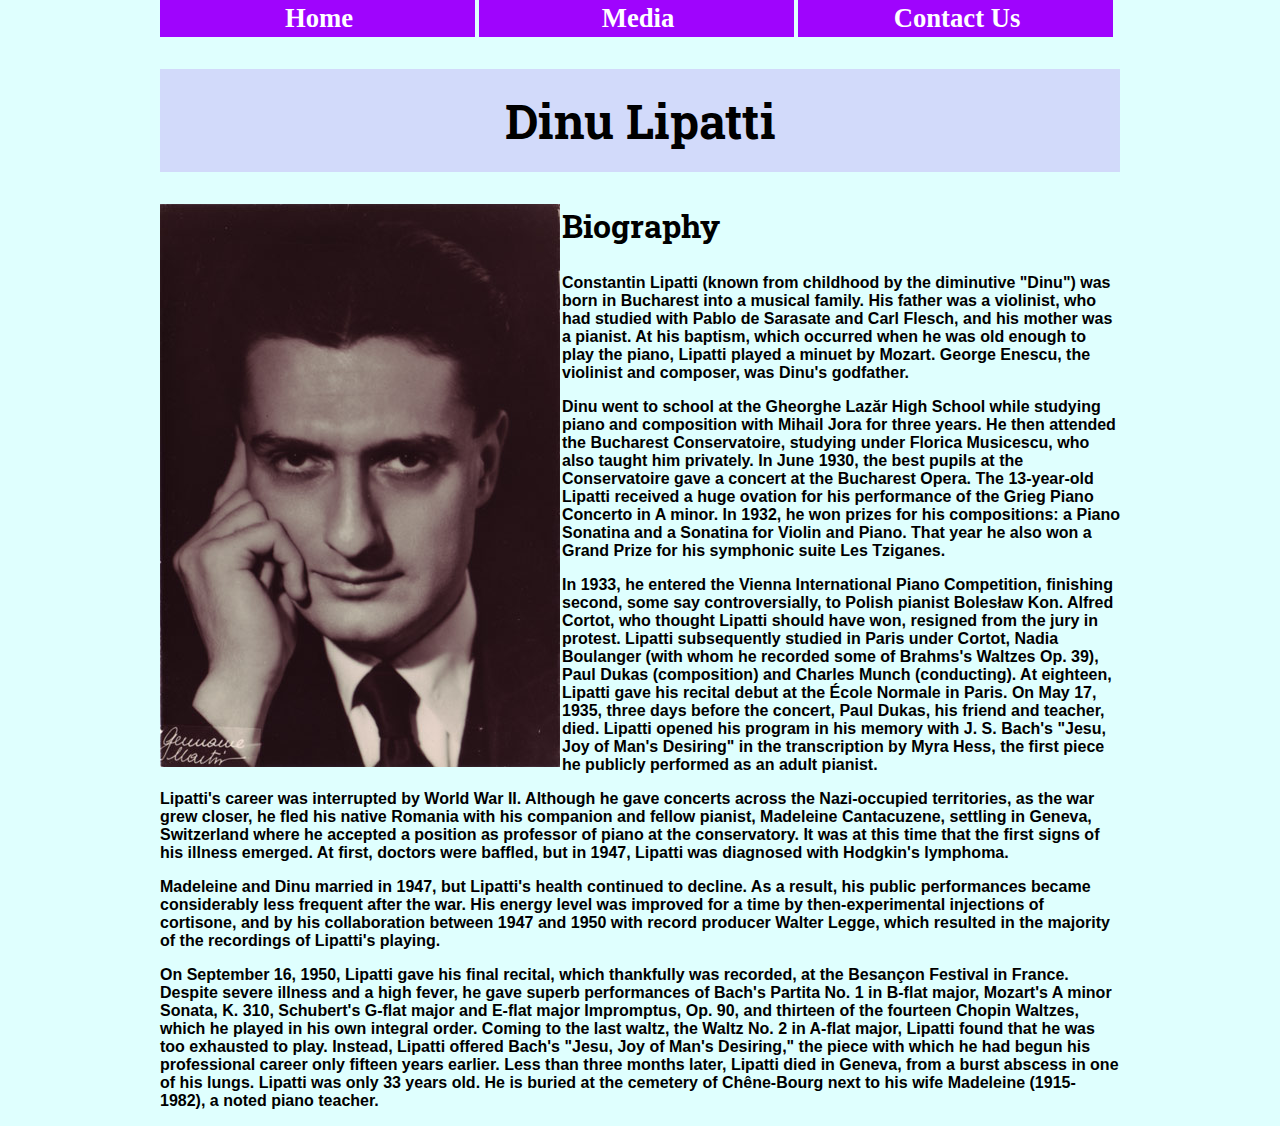
<file: index.html>
<!DOCTYPE html>
<html>
    <head>
        <meta http-equiv="Content-Type" content="text/html; charset=UTF-8">
        <link rel="stylesheet" href="stylesheet1.css" type="text/css" />
        <link href="https://fonts.googleapis.com/css?family=Aref+Ruqaa|Bitter|Roboto+Slab" rel="stylesheet">
        <title>Dinu Lipatti</title>
        
        <!-- This is the Main Page.  -->
        
    </head>
    <body>
        
    <div class="nav">
        <ul>
            <li><a href="index.html">Home</a></li>
            <li><a href="media.html">Media</a></li>
              <li><a href="contact.html">Contact Us</a></li>
        </ul>
    </div>
    
    <!-- Text (reworked for syntax and flox) and photo are from Wikipedia. -->

    <h1 id="dinu">Dinu Lipatti</h1>
    <img src="images\Dinu_Lipatti.jpg"></img>
    
<div class="bio">    
    
    <h2 id="title">Biography</h2>
<p>Constantin Lipatti (known from childhood by the diminutive "Dinu") was born in Bucharest into a musical family.  His father was a violinist, who had studied with Pablo de Sarasate and Carl Flesch, and his mother was a pianist. At his baptism, which occurred when he was old enough to play the piano, Lipatti played a minuet by Mozart.  George Enescu, the violinist and composer, was Dinu's godfather.</p>

<p>Dinu went to school at the Gheorghe Lazăr High School while studying piano and composition with Mihail Jora for three years. He then attended the Bucharest Conservatoire, studying under Florica Musicescu, who also taught him privately. In June 1930, the best pupils at the Conservatoire gave a concert at the Bucharest Opera.  The 13-year-old Lipatti received a huge ovation for his performance of the Grieg Piano Concerto in A minor. In 1932, he won prizes for his compositions: a Piano Sonatina and a Sonatina for Violin and Piano. That year he also won a Grand Prize for his symphonic suite Les Tziganes.
</p>

<p>In 1933, he entered the Vienna International Piano Competition, finishing second, some say controversially, to Polish pianist Bolesław Kon. Alfred Cortot, who thought Lipatti should have won, resigned from the jury in protest. Lipatti subsequently studied in Paris under Cortot, Nadia Boulanger (with whom he recorded some of Brahms's Waltzes Op. 39), Paul Dukas (composition) and Charles Munch (conducting). At eighteen, Lipatti gave his recital debut at the École Normale in Paris. On May 17, 1935, three days before the concert, Paul Dukas, his friend and teacher, died. Lipatti opened his program in his memory with J. S. Bach's "Jesu, Joy of Man's Desiring" in the transcription by Myra Hess, the first piece he publicly performed as an adult pianist.
</p>
<p>Lipatti's career was interrupted by World War II. Although he gave concerts across the Nazi-occupied territories, as the war grew closer, he fled his native Romania with his companion and fellow pianist, Madeleine Cantacuzene, settling in Geneva, Switzerland where he accepted a position as professor of piano at the conservatory. It was at this time that the first signs of his illness emerged. At first, doctors were baffled, but in 1947, Lipatti was diagnosed with Hodgkin's lymphoma.
</p>
<p>Madeleine and Dinu married in 1947, but Lipatti's health continued to decline. As a result, his public performances became considerably less frequent after the war. His energy level was improved for a time by then-experimental injections of cortisone, and by his collaboration between 1947 and 1950 with record producer Walter Legge, which resulted in the majority of the recordings of Lipatti's playing.
</p>
<p>On September 16, 1950, Lipatti gave his final recital, which thankfully was recorded, at the Besançon Festival in France. Despite severe illness and a high fever, he gave superb performances of Bach's Partita No. 1 in B-flat major, Mozart's A minor Sonata, K. 310, Schubert's G-flat major and E-flat major Impromptus, Op. 90, and thirteen of the fourteen Chopin Waltzes, which he played in his own integral order. Coming to the last waltz, the Waltz No. 2 in A-flat major, Lipatti found that he was too exhausted to play.  Instead, Lipatti offered Bach's "Jesu, Joy of Man's Desiring," the piece with which he had begun his professional career only fifteen years earlier. Less than three months later, Lipatti died in Geneva, from a burst abscess in one of his lungs. Lipatti was only 33 years old.  He is buried at the cemetery of Chêne-Bourg next to his wife Madeleine (1915-1982), a noted piano teacher.
</p>
</div>
   
</html>
</file>
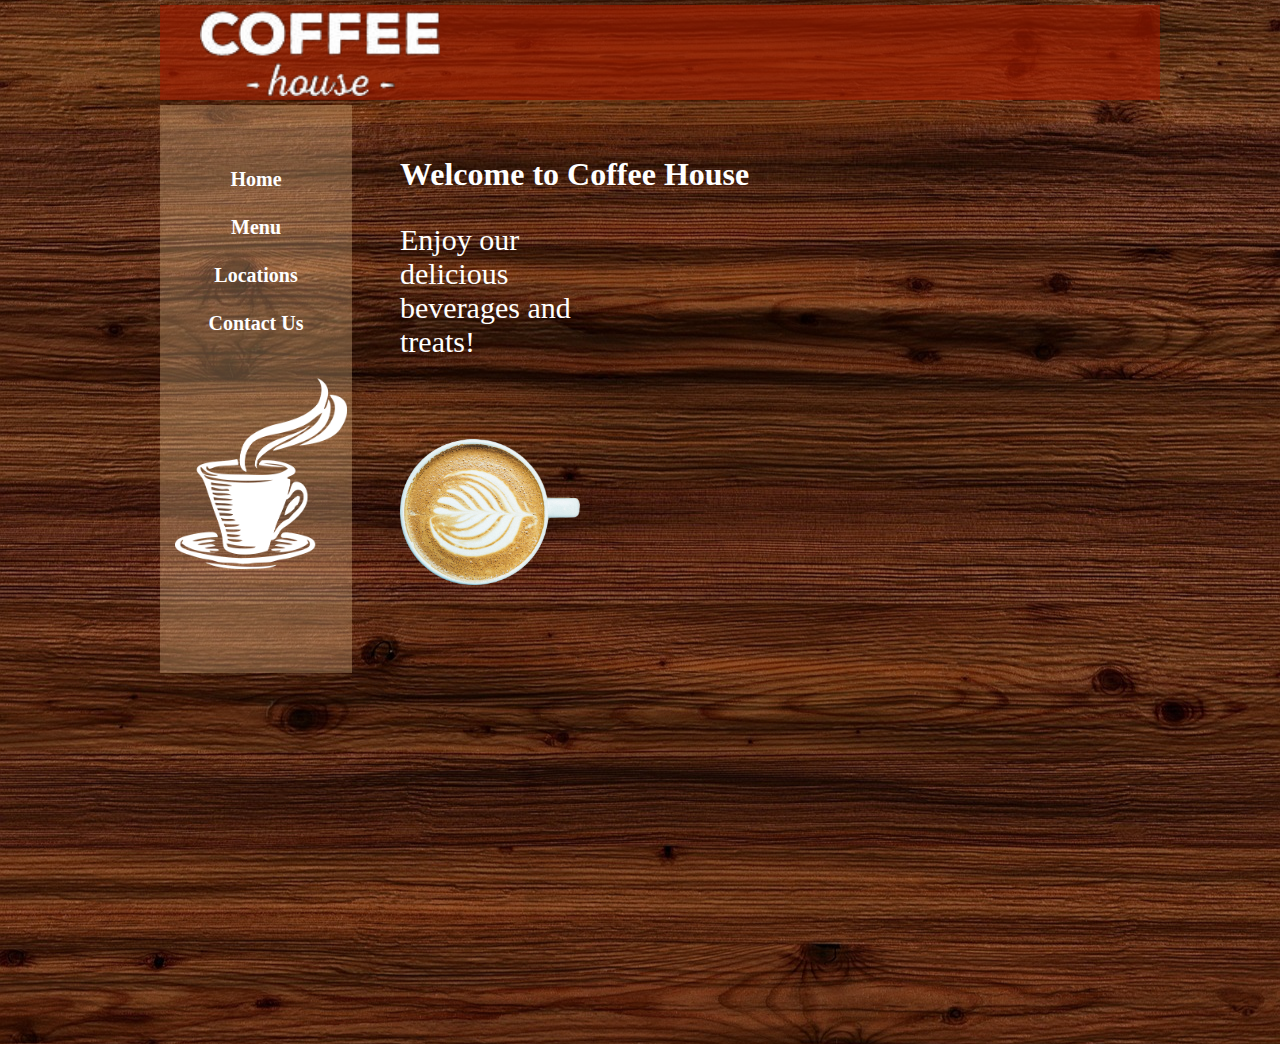
<file: coffee_house/index.html>
<!DOCTYPE html>
<html>
    <head>
        <link rel ="stylesheet" href ="stylesheet.css" type="text/css" />
        
        <title></title>
    
    </head>
        
    <body>
        <div id="header">
            <img src="images/coffeehouse.png" />
          </div>
             
        <div class="side">
            <ul id="main_menu">
                <li><a href=index.html>Home</a></li>
                <li><a href=menu.html>Menu</a></li>
                <li><a href=locations.html>Locations</a></li>
                <li><a href=contact.html>Contact Us</a></li>
            </ul>
            <img src="images/coffee_cup.png" />
        </div>
    
        <div class="main">
            <h1>Welcome to Coffee House</h1>
            <p class="main_page">Enjoy our delicious beverages and treats!</p>
            <img src="images/cup.png" />
        </div>

    
    
    
    </body>
</html>
</file>
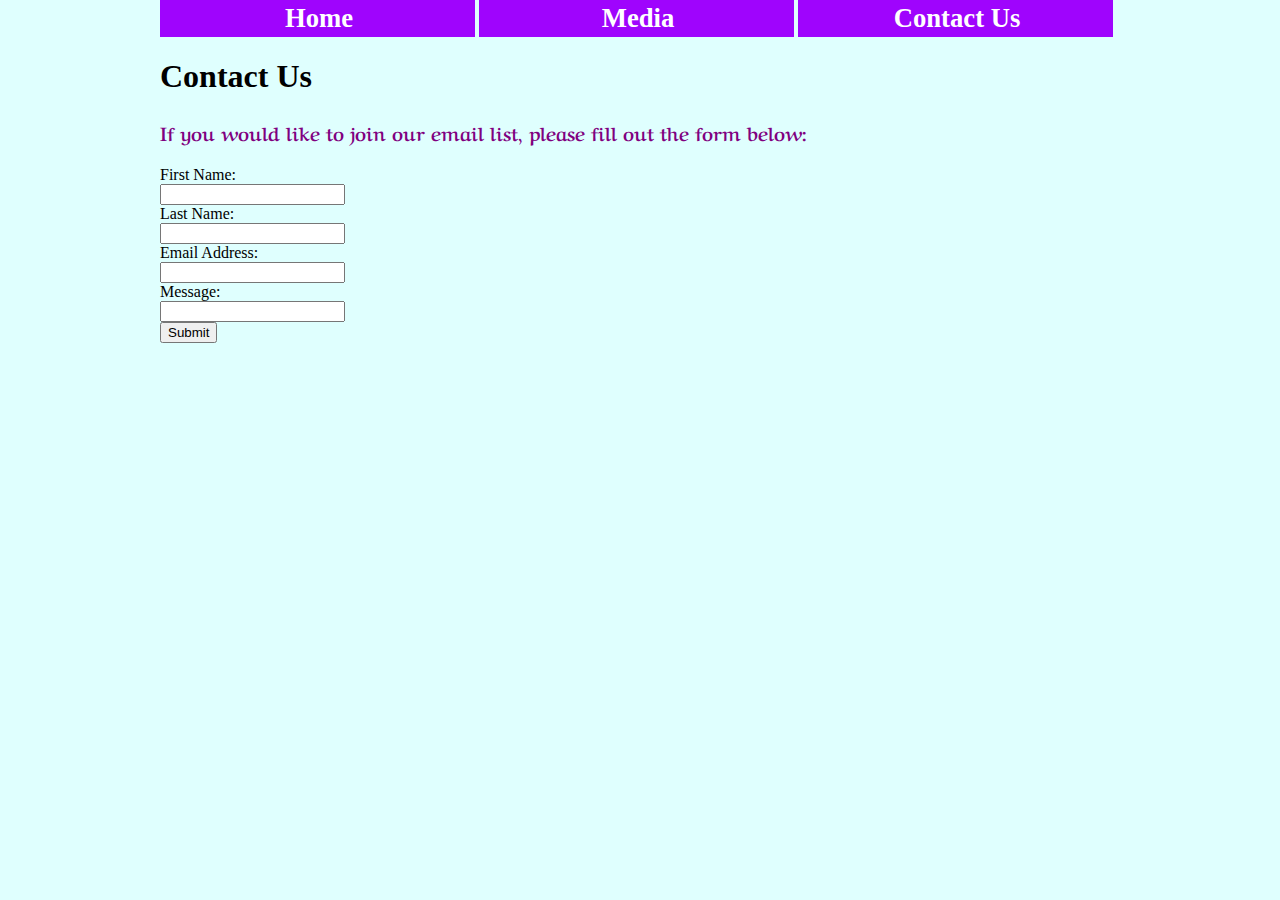
<file: contact.html>
<!DOCTYPE html>
<html>
    <head>
        <title>Related Pages</title>
            <link rel="stylesheet" href="stylesheet1.css" type="text/css" />
            <link href="https://fonts.googleapis.com/css?family=Aref+Ruqaa|Bitter" rel="stylesheet">

    </head>
    <body>
        
        <!-- THIS IS THE CONTACT PAGE -->
        
    <div class="nav">
        <ul>
            <li><a href="index.html">Home</a></li>
            <li><a href="media.html">Media</a></li>
            <li><a href="contact.html">Contact Us</a></li>
        </ul>
    </div>
    </head>
    <body>
<h1>Contact Us</h1>
<p id="info">If you would like to join our email list, please fill out the form below:</p>

<form>
    First Name:<br>
    <input type="text" name="first_name"/><br>
    Last Name:<br>
    <input type="text" name="last_name"/><br>
    Email Address:<br>
    <input type="text" name="Email"/><br>
    Message:<br>
    <input type="text" name="Message"/><br>
    <input type="submit" value="Submit"/>
</form>

    </body>
</html>
</file>
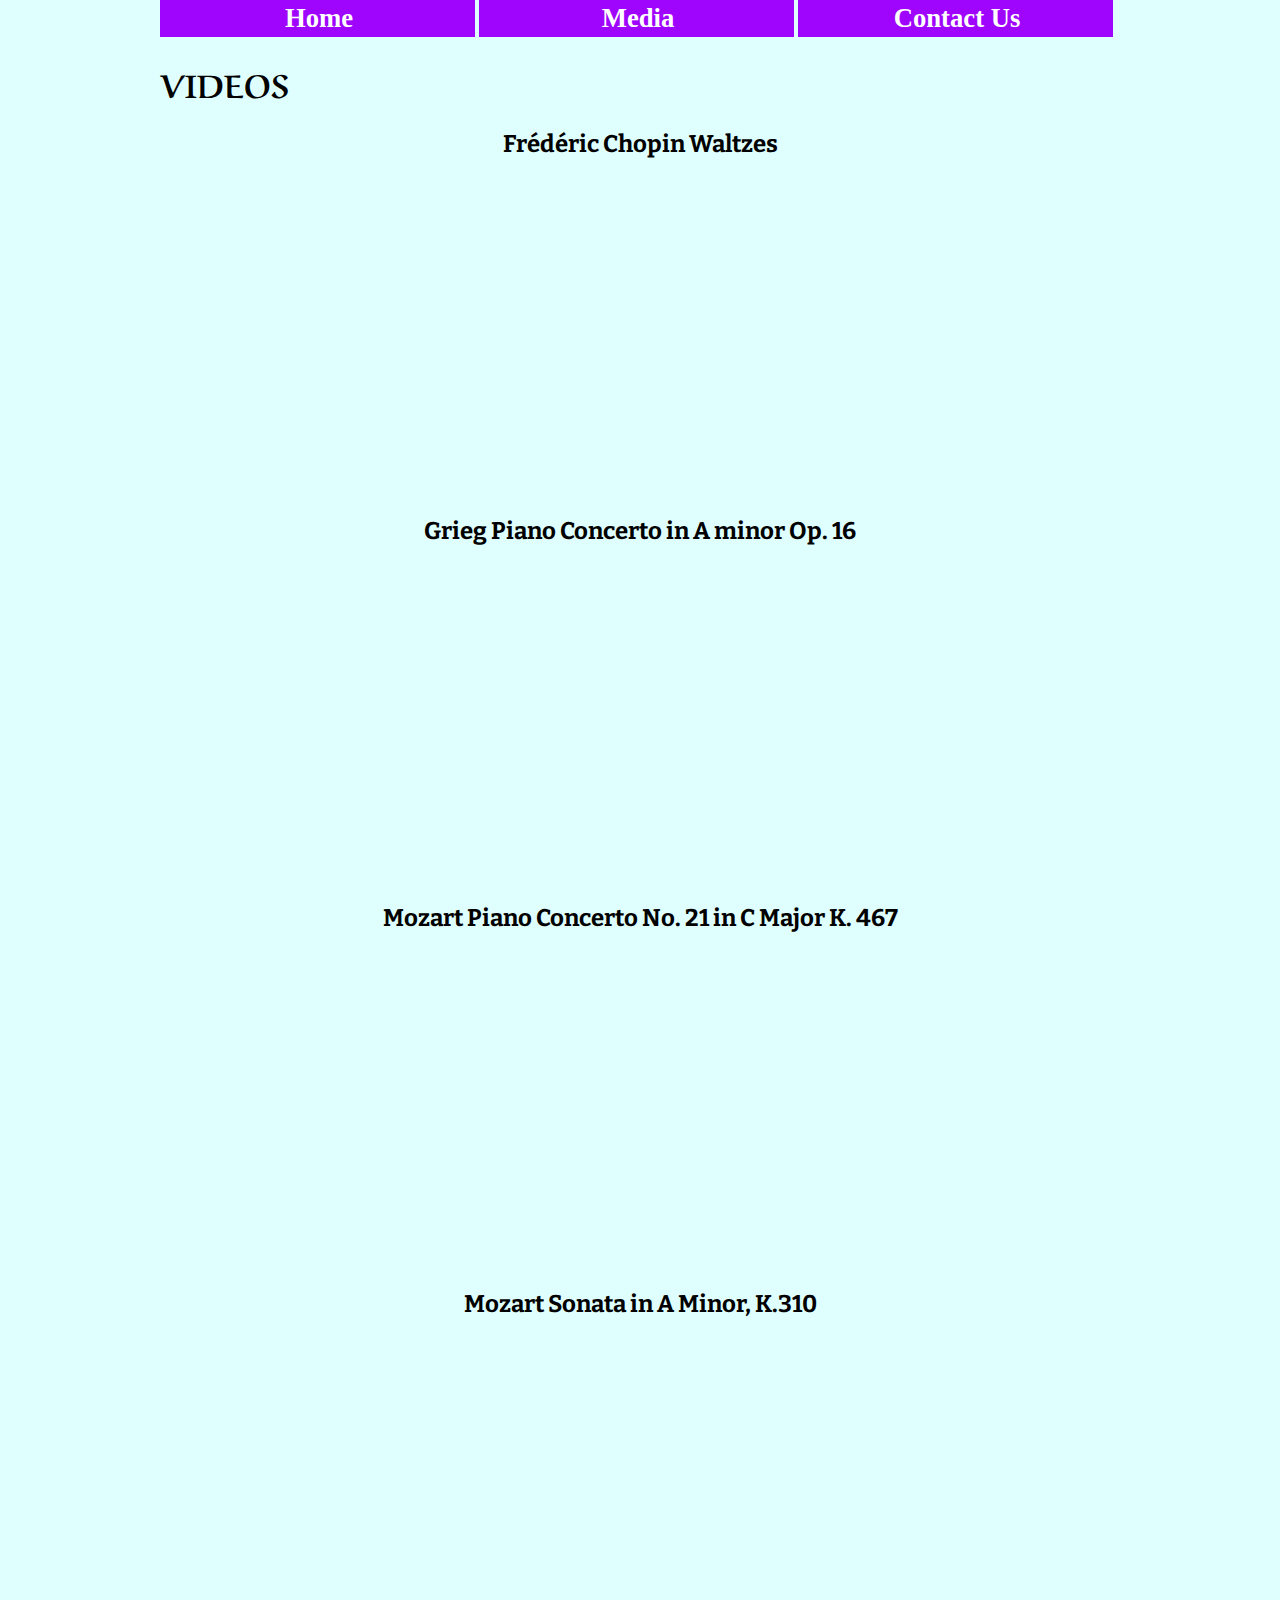
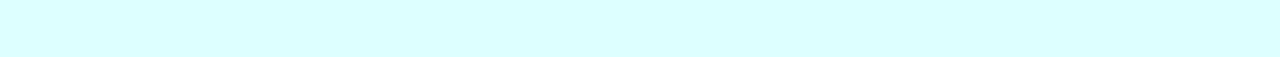
<file: media.html>
<!DOCTYPE html>
<html>
    <head>
    <meta http-equiv="Content-Type" content="text/html; charset=UTF-8">
    <link rel="stylesheet" href="stylesheet1.css" type="text/css" />
    <link href="https://fonts.googleapis.com/css?family=Aref+Ruqaa|Bitter" rel="stylesheet">

        <title>Media</title>
    </head>
    
    <!-- THIS IS THE MEDIA PAGE -->
    
    <body>
    <div class="nav">
        <ul>
            <li><a href="index.html">Home</a></li>
            <li><a href="media.html">Media</a></li>
            <li><a href="contact.html">Contact Us</a></li>
        </ul>
    </div>
<h1 id="google">VIDEOS</h1>
<div class="video">
    
    <h2>Frédéric Chopin Waltzes</h2>
    <iframe width="420" height="315" src="https://www.youtube.com/embed/Xdr_sBXvaJY" frameborder="0" allowfullscreen></iframe>
    
    <h2>Grieg Piano Concerto in A minor Op. 16</h2>
    <iframe width="420" height="315" src="https://www.youtube.com/embed/_uRFCECOnA8" frameborder="0" allowfullscreen></iframe>
       
    <h2>Mozart Piano Concerto No. 21 in C Major K. 467</h2>
    <iframe width="420" height="315" src="https://www.youtube.com/embed/APT0eGiGdy4" frameborder="0" allowfullscreen></iframe>
    
     <h2>Mozart Sonata in A Minor, K.310</h2>
    <iframe width="420" height="315" src="https://www.youtube.com/embed/_2UvDOGo3qI" frameborder="0" allowfullscreen></iframe>
    
</div>
</body>
</html>
</file>
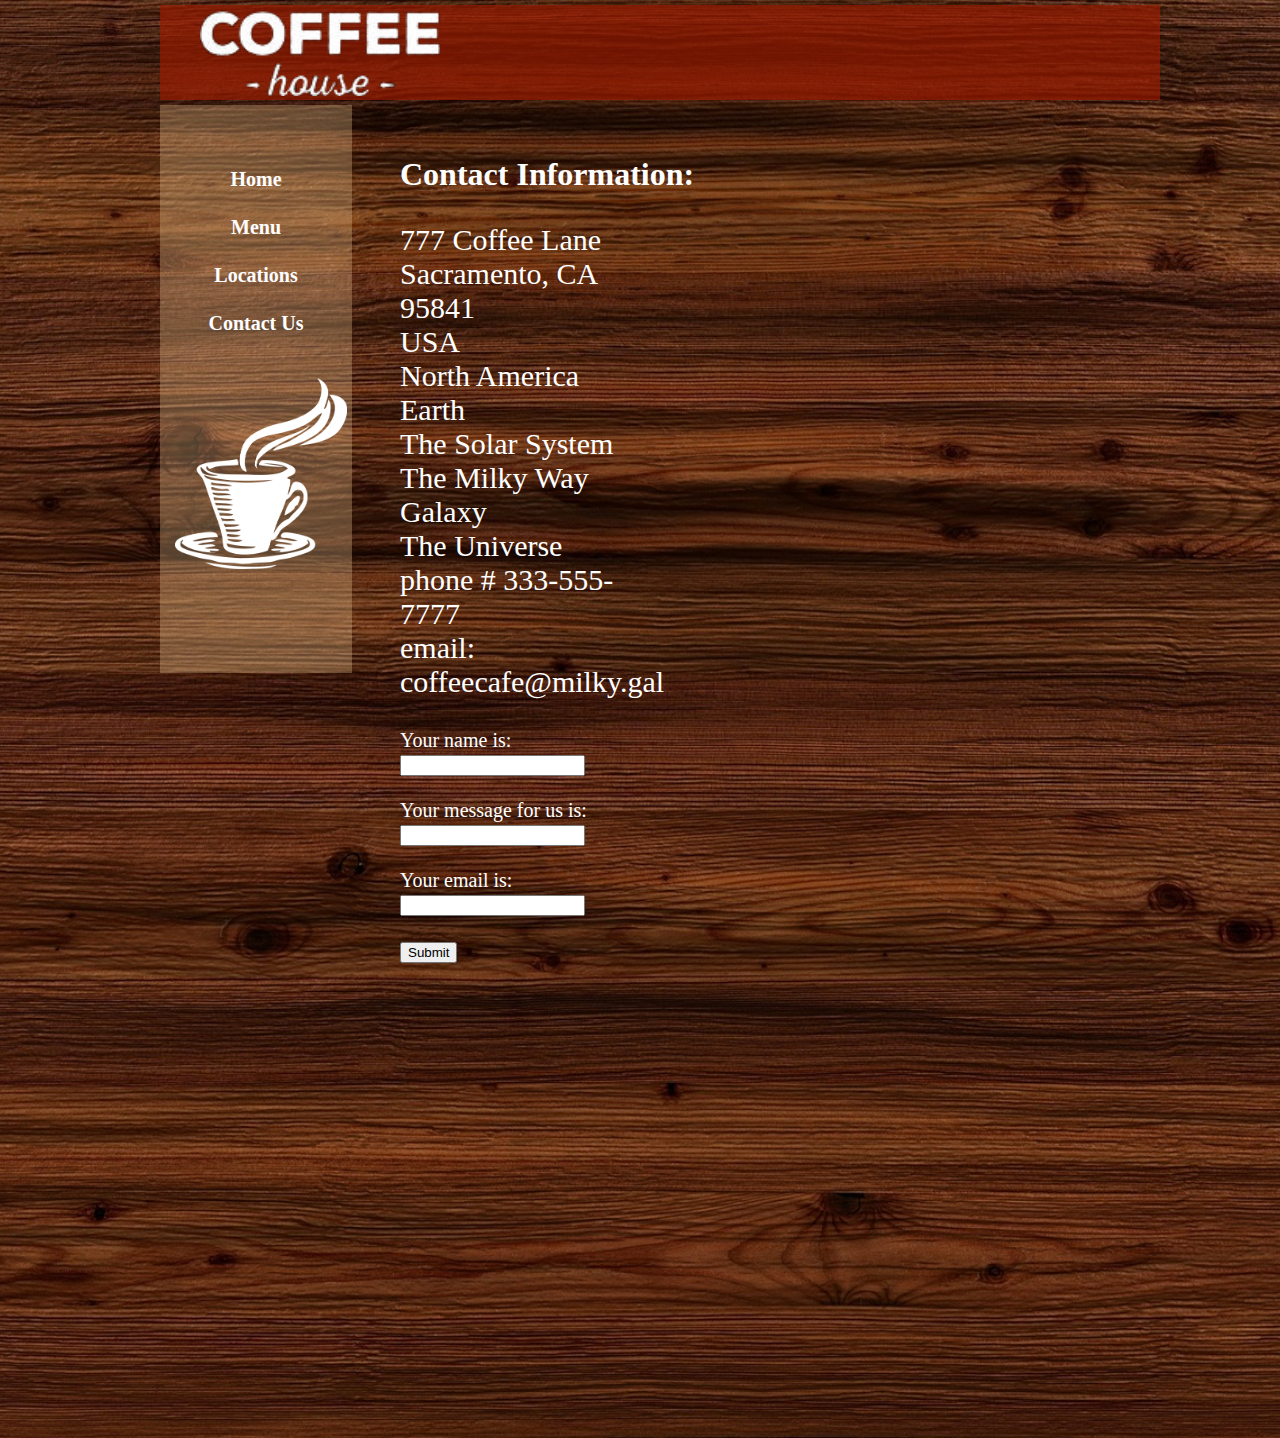
<file: coffee_house/contact.html>
<!DOCTYPE html>
<html>
    <head>
        <link rel ="stylesheet" href ="stylesheet.css" type="text/css" />
        
        <title></title>
    
    </head>
        
    <body>
        <div id="header">
            <img src="images/coffeehouse.png" />
          </div>
             
        <div class="side">
           <ul id="main_menu">
                <li><a href=index.html>Home</a></li>
                <li><a href=menu.html>Menu</a></li>
                <li><a href=locations.html>Locations</a></li>
                <li><a href=contact.html>Contact Us</a></li>
            </ul>
            <img src="images/coffee_cup.png" />
            
        </div>
    
        <div class="main">
            <h1>Contact Information:</h1>
            <p class="main_page">
                777 Coffee Lane<br />
                Sacramento, CA 95841<br />
                USA<br />
                North America<br />
                Earth<br />
                The Solar System<br />
                The Milky Way Galaxy<br />
                The Universe<br />
                phone # 333-555-7777<br />
                email: coffeecafe@milky.gal<br />
                
            <form style = "font-size:20px">
                Your name is: <br>
                <input type="text" name="name"/>
                <br><br>
                Your message for us is: <br>
                <input type="text" name="message"/>
                <br><br>
                Your email is: <br>
                <input type="text" name="email"/>
                <br><br>
                <input type="submit" value="Submit"/>
                </p>
            </form>
        </div>
</file>
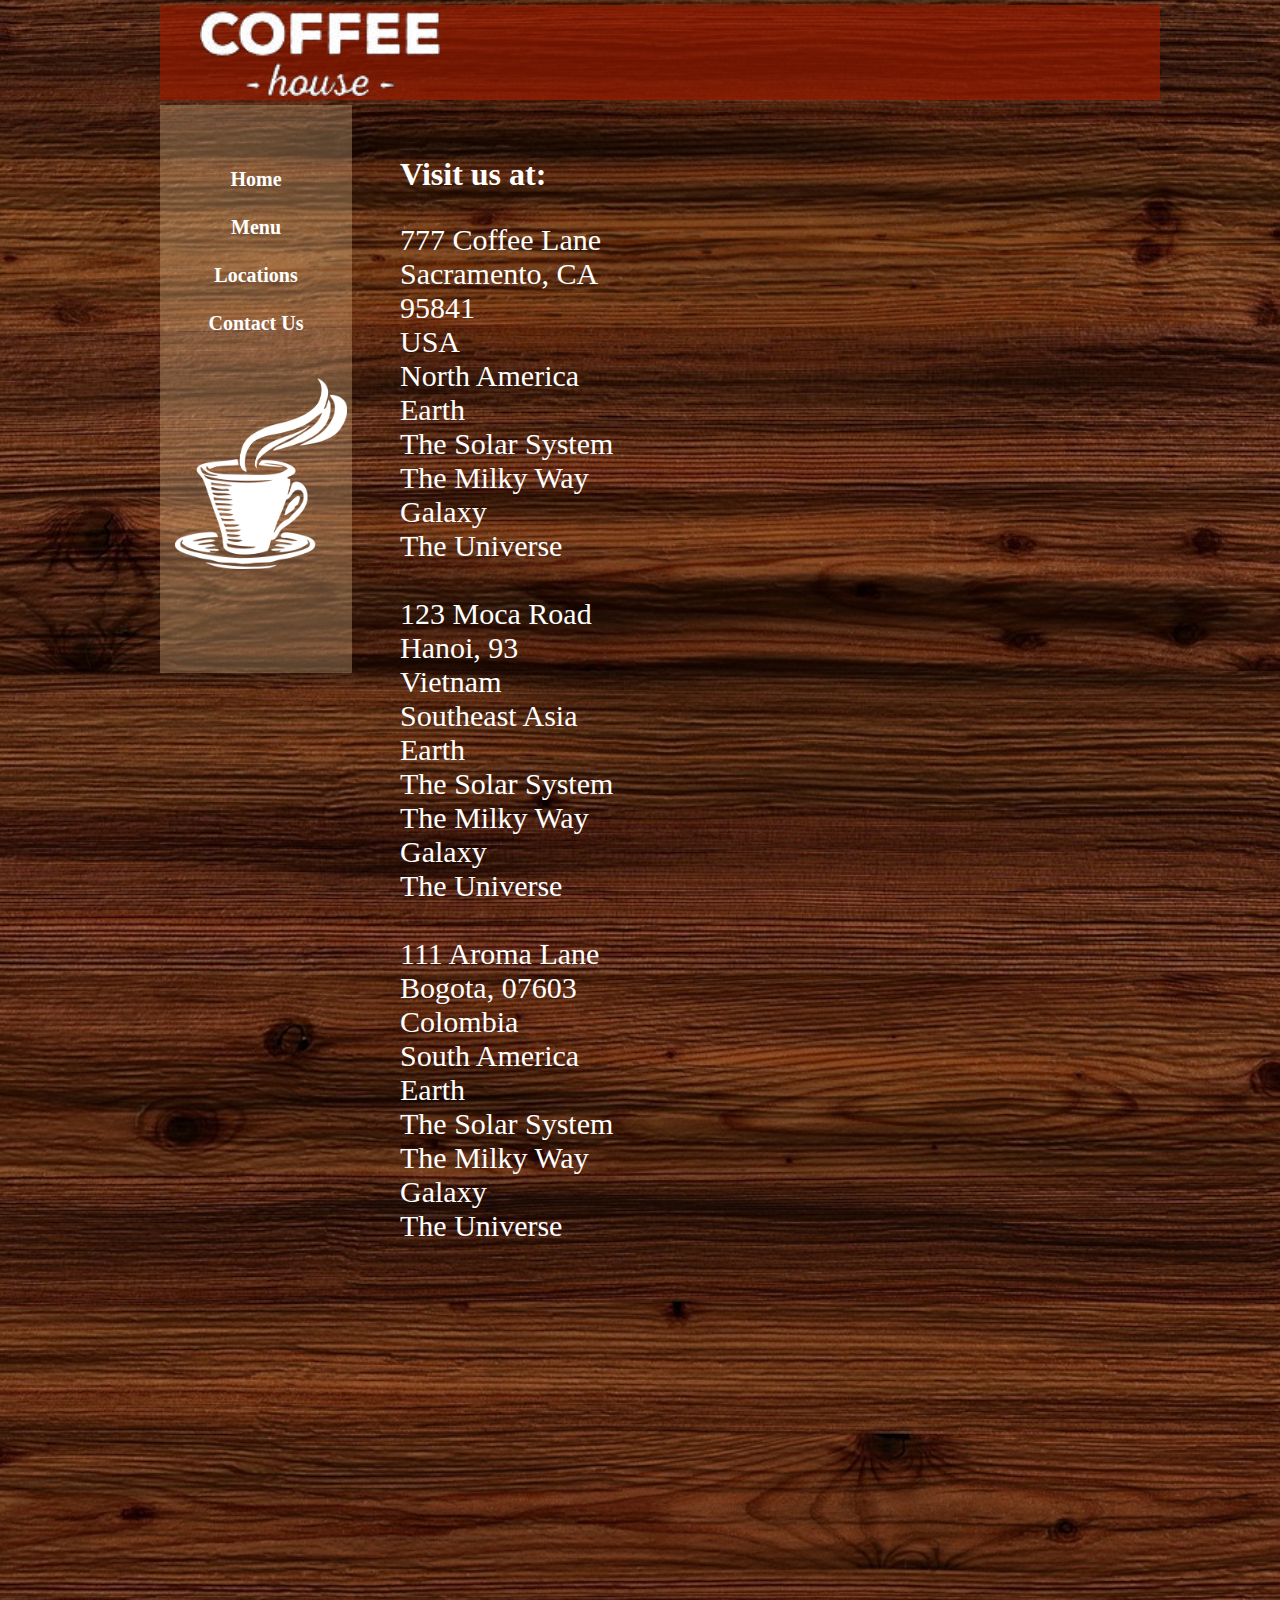
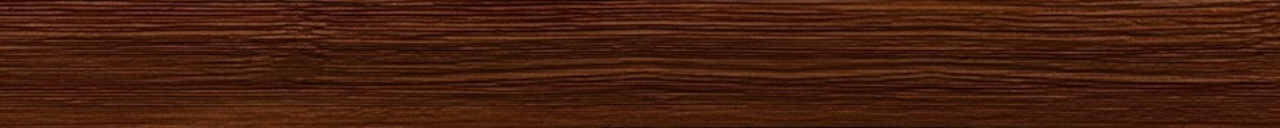
<file: coffee_house/locations.html>
<!DOCTYPE html>
<html>
    <head>
        <link rel ="stylesheet" href ="stylesheet.css" type="text/css" />
        
        <title></title>
    
    </head>
        
    <body>
        <div id="header">
            <img src="images/coffeehouse.png" />
          </div>
             
        <div class="side">
            <ul id="main_menu">
                <li><a href=index.html>Home</a></li>
                <li><a href=menu.html>Menu</a></li>
                <li><a href=locations.html>Locations</a></li>
                 <li><a href=contact.html>Contact Us</a></li>
            </ul>
            <img src="images/coffee_cup.png" />
        </div>
    
        <div class="main">
            <h1>Visit us at:</h1>
            <p class="main_page">
                777 Coffee Lane<br />
                Sacramento, CA 95841<br />
                USA<br />
                North America<br />
                Earth<br />
                The Solar System<br />
                The Milky Way Galaxy<br />
                The Universe<br />
                <br> 
                123 Moca Road<br />
                Hanoi, 93<br />
                Vietnam<br />
                Southeast Asia<br />
                Earth<br />
                The Solar System<br />
                The Milky Way Galaxy<br />
                The Universe<br />
                <br>
                111 Aroma Lane<br />
                Bogota, 07603<br />
                Colombia<br />
                South America<br />
                Earth<br />
                The Solar System<br />
                The Milky Way Galaxy<br />
                The Universe<br />
                </p>
            
             
               
 
        </div>
 

    
    
    
    </body>
</html>
</file>
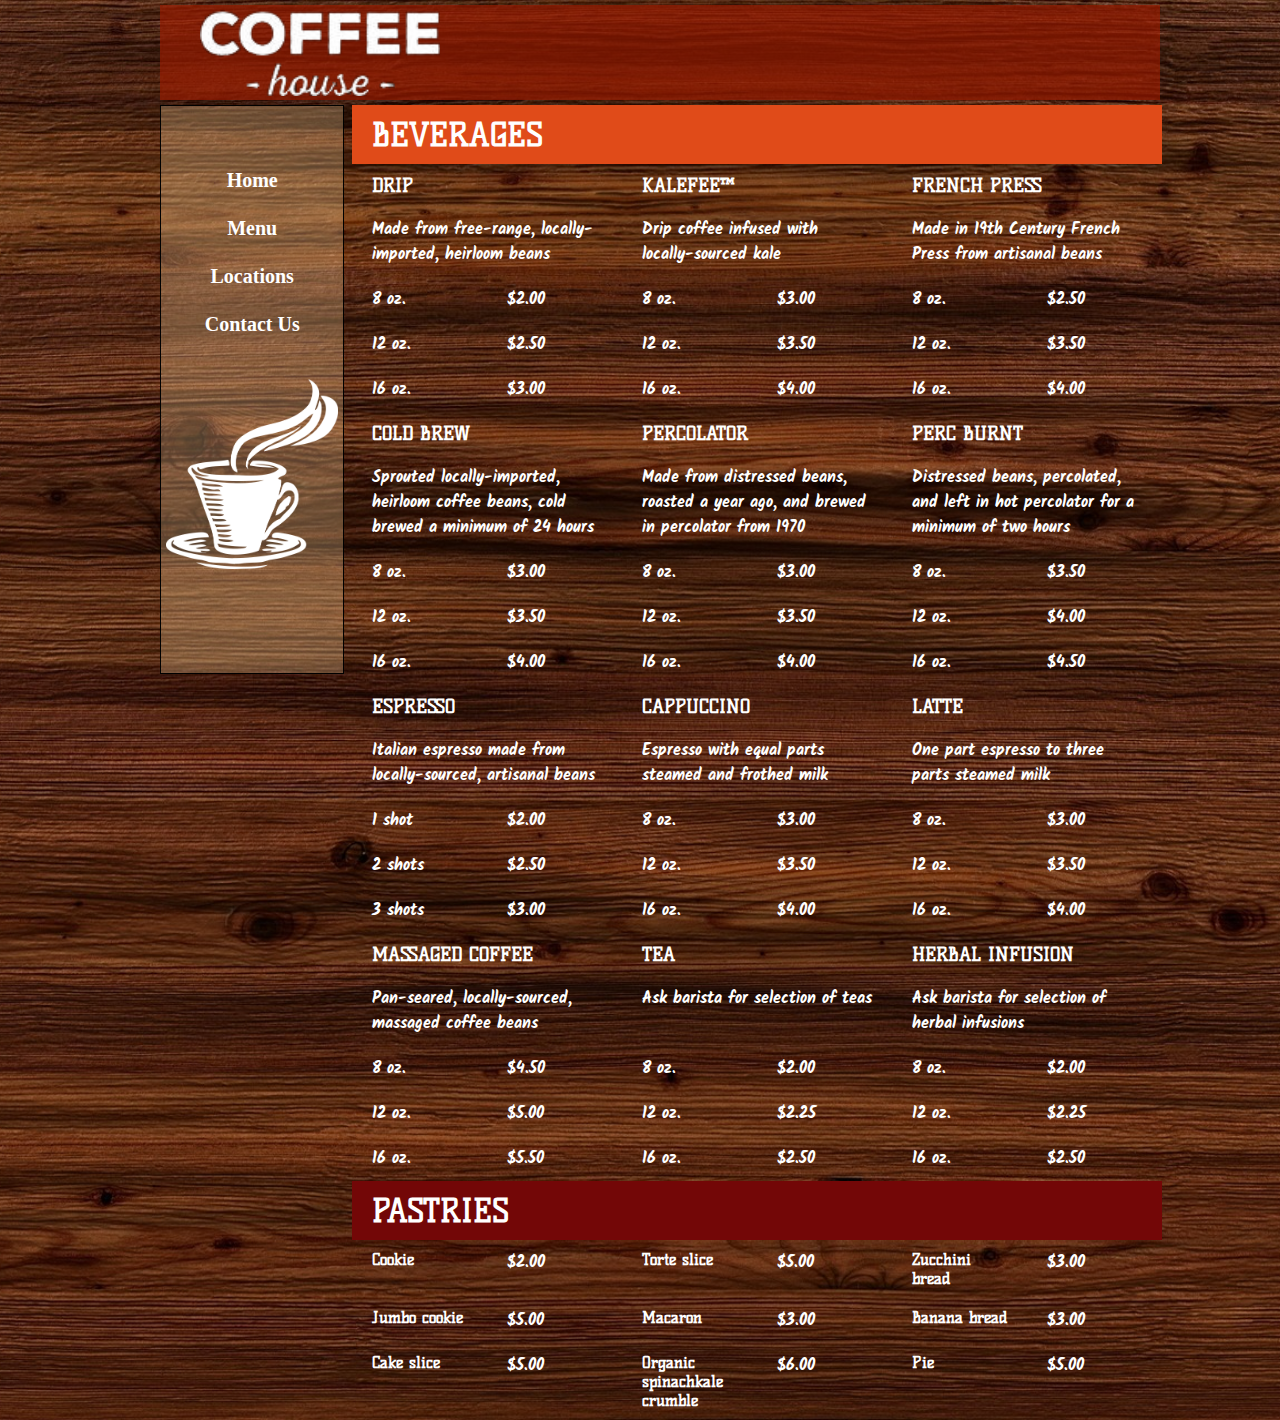
<file: coffee_house/menu.html>
<!DOCTYPE html>
<html>
  
<!--Menu page created July 16, 2016 by Daniel Fiore-->
<!--July 24, 2016 removed background-color and used background from index.html-->

    <head>
        <link href="https://fonts.googleapis.com/css?family=Kelly+Slab|Kalam" rel='stylesheet' type='text/css'>
        <link rel="stylesheet" href="menu.css" type="text/css" />
        <title>Menu</title>
        
    </head>
    <body>
      
          <div id="header">
            <img src="images/coffeehouse.png" />
          </div>
 
<!--Menu page uses the same navigation bar as the index.html-->

             
        <div class="side">
            <ul id="main_menu">
                <li><a href=index.html>Home</a></li>
                <li><a href=menu.html>Menu</a></li>
                <li><a href=locations.html>Locations</a></li>
                <li><a href=contact.html>Contact Us</a></li>
            </ul>
            <img src="images/coffee_cup.png" />
        </div>

<!--This is the beginning of the actual menu-->
    
  <div class="menu">
    <table class="tg">
    <tr>
      <th class="tg-xuzs" id="bev" colspan="6">BEVERAGES</th>
    </tr>
    <tr>
      <td class="tg-c8wh" colspan="2">DRIP</td>
      <td class="tg-c8wh" colspan="2">KALEFEE&#x2122;</td>
  
  <!--Trademark pending-->
  
      <td class="tg-c8wh" colspan="2">FRENCH PRESS</td>
    </tr>
    <tr>
      <td class="tg-26hn" colspan="2">Made from free-range, locally-imported, heirloom beans</td>
      <td class="tg-26hn" colspan="2">Drip coffee infused with locally-sourced kale</td>
      <td class="tg-26hn" colspan="2">Made in 19th Century French Press from artisanal beans</td>
    </tr>
    <tr>
      <td class="tg-u4la">8 oz.</td>
      <td class="tg-u4la">$2.00</td>
      <td class="tg-u4la">8 oz.</td>
      <td class="tg-u4la">$3.00</td>
      <td class="tg-u4la">8 oz.</td>
      <td class="tg-u4la">$2.50</td>
    </tr>
    <tr>
      <td class="tg-u4la">12 oz.</td>
      <td class="tg-u4la">$2.50</td>
      <td class="tg-u4la">12 oz.</td>
      <td class="tg-u4la">$3.50</td>
      <td class="tg-u4la">12 oz.</td>
      <td class="tg-u4la">$3.50</td>
    </tr>
    <tr>
      <td class="tg-u4la">16 oz.</td>
      <td class="tg-u4la">$3.00</td>
      <td class="tg-u4la">16 oz.</td>
      <td class="tg-u4la">$4.00</td>
      <td class="tg-u4la">16 oz.</td>
      <td class="tg-u4la">$4.00</td>
    </tr>
    <tr>
      <td class="tg-c8wh" colspan="2">COLD BREW</td>
      <td class="tg-c8wh" colspan="2">PERCOLATOR</td>
      <td class="tg-c8wh" colspan="2">PERC BURNT</td>
    </tr>
    <tr>
      <td class="tg-26hn" colspan="2">Sprouted locally-imported, heirloom coffee beans, cold brewed a minimum of 24 hours</td>
      <td class="tg-26hn" colspan="2">Made from distressed beans, roasted a year ago, and brewed in percolator from 1970</td>
      <td class="tg-26hn" colspan="2">Distressed beans, percolated, and left in hot percolator for a minimum of two hours</td>
    </tr>
    <tr>
      <td class="tg-u4la">8 oz.</td>
      <td class="tg-u4la">$3.00</td>
      <td class="tg-u4la">8 oz.</td>
      <td class="tg-u4la">$3.00</td>
      <td class="tg-u4la">8 oz.</td>
      <td class="tg-u4la">$3.50</td>
    </tr>
    <tr>
      <td class="tg-u4la">12 oz.</td>
      <td class="tg-u4la">$3.50</td>
      <td class="tg-u4la">12 oz.</td>
      <td class="tg-u4la">$3.50</td>
      <td class="tg-u4la">12 oz.</td>
      <td class="tg-u4la">$4.00</td>
    </tr>
    <tr>
      <td class="tg-u4la">16 oz.</td>
      <td class="tg-u4la">$4.00</td>
      <td class="tg-u4la">16 oz.</td>
      <td class="tg-u4la">$4.00</td>
      <td class="tg-u4la">16 oz.</td>
      <td class="tg-u4la">$4.50</td>
    </tr>
    <tr>
      <td class="tg-c8wh" colspan="2">ESPRESSO</td>
      <td class="tg-c8wh" colspan="2">CAPPUCCINO</td>
      <td class="tg-c8wh" colspan="2">LATTE</td>
    </tr>
    <tr>
      <td class="tg-26hn" colspan="2">Italian espresso made from locally-sourced, artisanal beans</td>
      <td class="tg-26hn" colspan="2">Espresso with equal parts steamed and frothed milk</td>
      <td class="tg-26hn" colspan="2">One part espresso to three parts steamed milk</td>
    </tr>
    <tr>
      <td class="tg-u4la">1 shot</td>
      <td class="tg-u4la">$2.00</td>
      <td class="tg-u4la">8 oz.</td>
      <td class="tg-u4la">$3.00</td>
      <td class="tg-u4la">8 oz.</td>
      <td class="tg-u4la">$3.00</td>
    </tr>
    <tr>
      <td class="tg-u4la">2 shots</td>
      <td class="tg-u4la">$2.50</td>
      <td class="tg-u4la">12 oz.</td>
      <td class="tg-u4la">$3.50</td>
      <td class="tg-u4la">12 oz.</td>
      <td class="tg-u4la">$3.50</td>
    </tr>
    <tr>
      <td class="tg-u4la">3 shots</td>
      <td class="tg-u4la">$3.00</td>
      <td class="tg-u4la">16 oz.</td>
      <td class="tg-u4la">$4.00</td>
      <td class="tg-u4la">16 oz.</td>
      <td class="tg-u4la">$4.00</td>
    </tr>
    <tr>
      <td class="tg-c8wh" colspan="2">MASSAGED COFFEE</td>
      <td class="tg-c8wh" colspan="2">TEA</td>
      <td class="tg-c8wh" colspan="2">HERBAL INFUSION</td>
    </tr>
    <tr>
      <td class="tg-26hn" colspan="2">Pan-seared, locally-sourced, massaged coffee beans</td>
      <td class="tg-26hn" colspan="2">Ask barista for selection of teas</td>
      <td class="tg-26hn" colspan="2">Ask barista for selection of herbal infusions</td>
    </tr>
    <tr>
      <td class="tg-u4la">8 oz.</td>
      <td class="tg-u4la">$4.50</td>
      <td class="tg-u4la">8 oz.</td>
      <td class="tg-u4la">$2.00</td>
      <td class="tg-u4la">8 oz.</td>
      <td class="tg-u4la">$2.00</td>
    </tr>
    <tr>
      <td class="tg-u4la">12 oz.</td>
      <td class="tg-u4la">$5.00</td>
      <td class="tg-u4la">12 oz.</td>
      <td class="tg-u4la">$2.25</td>
      <td class="tg-u4la">12 oz.</td>
      <td class="tg-u4la">$2.25</td>
    </tr>
    <tr>
      <td class="tg-u4la">16 oz.</td>
      <td class="tg-u4la">$5.50</td>
      <td class="tg-u4la">16 oz.</td>
      <td class="tg-u4la">$2.50</td>
      <td class="tg-u4la">16 oz.</td>
      <td class="tg-u4la">$2.50</td>
    </tr>
    <tr>
      <td class="tg-xuzs" id="past" colspan="6">PASTRIES</td>
    </tr>
    <tr>
      <td class="tg-le1p">Cookie</td>
      <td class="tg-jik2">$2.00</td>
      <td class="tg-le1p">Torte slice</td>
      <td class="tg-jik2">$5.00</td>
      <td class="tg-le1p">Zucchini bread</td>
      <td class="tg-jik2">$3.00</td>
    </tr>
    <tr>
      <td class="tg-le1p">Jumbo cookie</td>
      <td class="tg-jik2">$5.00</td>
      <td class="tg-le1p">Macaron</td>
      <td class="tg-jik2">$3.00</td>
      <td class="tg-le1p">Banana bread</td>
      <td class="tg-jik2">$3.00</td>
    </tr>
    <tr>
      <td class="tg-le1p">Cake slice</td>
      <td class="tg-jik2">$5.00</td>
      <td class="tg-le1p">Organic spinachkale crumble</td>
      <td class="tg-jik2">$6.00</td>
      <td class="tg-le1p">Pie</td>
      <td class="tg-jik2">$5.00</td>
    </tr>
  </table>
  </div>

<!--This is the end of the menu-->        

    </body>
</html>
</file>
<file: stylesheet1.css>
.nav a {
    text-decoration: none;
}

section a {
    text-decoration: none;
    font-weight: bold;
}
.nav li {
    display: inline-block;
    width: 315px;
    text-align: center;

}
.nav ul {
    list-style: none;
    margin: auto;
    padding: 0px;
}

/* VISITED */

.nav li a:link, nav li a:visited {
    font-size: 20pt;
    font-weight: bold;
    display: block;
    padding: 3px 0px 3px 3px;
    background-color: #9F04FD;
    color: #ffffff;
    text-align: center;
}

/* HOVER */

.nav li a:hover, nav li a:active {
    font-size: 20pt;
    font-weight: bold;
    display: block;
    padding: 3px 0px 3px 0px;
    background-color: #8AFF33;
    color: #000000;
}

body {
    width: 960px;
    background-color: #DFFFFE;
    margin:auto;
}

img {
    float: left;
    padding-right: 2px;
}
bio {
    float: right;
    margin-left: 10px;
}

/* Video uses google fonts. */

.video {
    margin: auto;
    text-align: center;
    font-family: 'Bitter', serif;
}

/*Google uses google fonts. */

#google {
    font-family: 'Aref Ruqaa', serif;
}

/* ID info uses google fonts.  */

#info {
    font-family: 'Aref Ruqaa', serif;
    font-size: larger;
    color: purple;
    font-weight: bold;
}

#title {
    font-family: 'Roboto Slab', serif;
    font-size: 2em;
}

#dinu {
    font-family: 'Roboto Slab', serif;
    font-size: 3em;
    font-weight: bold;
    background-color:#D2DAFA;
    text-align: center;
    padding: 20px;
}

p {
    font-family: Arial;
    font-weight: bold;
}
</file>
<file: coffee_house/stylesheet.css>
body {
    width: 960px;
    margin: auto;
    background-image: url("images/woodgrain.jpg");
    background-repeat: no-repeat;
    background-position: 50% 50%;
    background-size: cover;
}


#header {
    background: rgba(158,28,0,0.65);
    padding-top: 5px;
    border: 1px;
    width: 100%;
    margin-top: 5px;
    margin-bottom: 5px;
    padding-left: 40px;
    
}

#header img {
    height: 0%;
    width: 25%;
    position: relative;
}

.side {
    background: rgba(222,184,135,0.35);
    float: left;
    border: 1px;
    text-align: center;
    width: 20%;
    height: 100%;
    margin: 0;
    padding-top: 20px;
    padding-bottom: 100px;

}

.side img {
    height: 90%;
    width: 90%;
    position: relative;
    padding-left: 10px;
    margin-left: 0px;
    margin-top: 0px;
    background-repeat: no-repeat;
}
    
#main_menu {
    display: inline;
    list-style-type: none;
    text-align: center;
    padding-right: 40px;


}

#main_menu li {
    margin: 25px;

}
#main_menu li a {
    display: inline;
    font-weight: bold;
    font-size: 20px;
    color: white;
    text-decoration: none;


}



.main {
    background-color: transparent;
    float: right;
    width: 75%;
    height: 100%;
    text-align: left;
    border: 1px;
    margin-left: 0.5px;
    padding-bottom: 455px;
    color: white;
    padding-top: 30px;
    padding-left: 5px;
}


.main img {
    height: 25%;
    width: 25%;
    position: relative;
    /*padding-left: 200px;*/
    margin-left: 0px;
    margin-top: 50px;
    background-repeat: no-repeat;
    font-size: 60px;
}


.main_page {
    color: white;
    width: 30%;
    position:relative;
    font-size: 30px;
  
}

.galaxy {
    height: 100%;
    width: 100%;
    position:relative;
    margin-left: 160px;
    margin-top: -600px;
    background-repeat: no-repeat;
    
}
</file>
<file: coffee_house/menu.css>
/* THIS IS THE MENU STYLESHEET */
body {
    width:960px;
    margin:auto;
    background-image: url("images/woodgrain.jpg");
    background-repeat: no-repeat;
    background-position: 50% 50%;
    background-size: cover;
    }

/* Table Styles */

.tg  {
    border-collapse:collapse;
    border-spacing:0;
    border:none;
    }
    
.tg td {
         font-family:'Kelly Slab', sans-serif;
         font-size:14px;
         padding:10px 20px;
         border-style:solid;
         border-width:0px;
         overflow:hidden;
         word-break:normal;
        }

.tg th {
        font-family:'Kelly Slab', sans-serif;
        font-size:14px;
        font-weight:normal;
        padding:10px 20px;
        border-style:solid;
        border-width:0px;
        overflow:hidden;
        word-break:normal;
        }
        
.tg .tg-c8wh { 
        font-weight:bold;
        font-size:larger;
        }
        
.tg .tg-xdmr {
        font-weight:bold;
        font-size:xx-large;
        vertical-align:top
        }
    
.tg .tg-jik2{
        font-family: Kalam, sans-serif; 
        font-weight: bold; 
        font-size:medium;
        vertical-align:top
        }
        
.tg .tg-xuzs {
        font-weight:bold;
        font-size:xx-large;
        }
        
.tg .tg-26hn {
        font-family: Kalam, sans-serif; 
        font-size:medium;
        font-weight: bold;
        vertical-align:top
        }
        
.tg .tg-u4la {
        font-family: Kalam, sans-serif; 
        font-weight: bold;
        font-size:medium;
        }
        
.tg .tg-a616 {
        font-weight:bold;
        font-size:large;
        vertical-align:top
        }
    
.tg .tg-le1p {
        font-weight:bold;
        font-size:medium;
        vertical-align:top}
  
.menu {
    float: right;
    width: 80%;
    margin:0px;
    height: 100%;
    text-align: left;
    color: #ffffff;
    }


table {
        width: 100%;
        table-layout: fixed;
        }

thead {
        text-align: left;
        font-weight: bold;
        }
        
#header {
    background: rgba(158,28,0,0.65);
    padding-top: 5px;
    border: 1px;
    width: 960px;
    margin-top: 5px;
    margin-bottom: 5px;
    padding-left: 40px;
    }
    
/*Did I ever mention how much I love comments?*/

#header img {
    height: 0%;
    width: 25%;
    position: relative;
}

.side {
    background: rgba(222,184,135,0.35);
    float: left;
    clear: both;
    border: 1px solid black;
    text-align: center;
    width: 19%;
    height: 100%;
    margin: 0px;
    padding-top: 20px;
    padding-bottom: 100px;
}

.side img {
    height: 190px;
    position: relative;
    /*padding-left: 10px;*/
    margin-left: 0px;
    margin-top: 0px;
    background-repeat: no-repeat;
} 

#main_menu {
    display: inline;
    list-style-type: none;
    text-align: center;
    padding-right: 40px;
}

#main_menu li {
    margin: 25px;

}
#main_menu li a {
    display: inline;
    font-weight: bold;
    font-size: 20px;
    color: white;
    text-decoration: none;
    
}

/* Ids are great!! */

#bev {
    background-color: #E04B19;
    width:770px;
}

#past {
    background-color: #730707;
    width:770px;
}
/* Here's another comment. */
</file>
